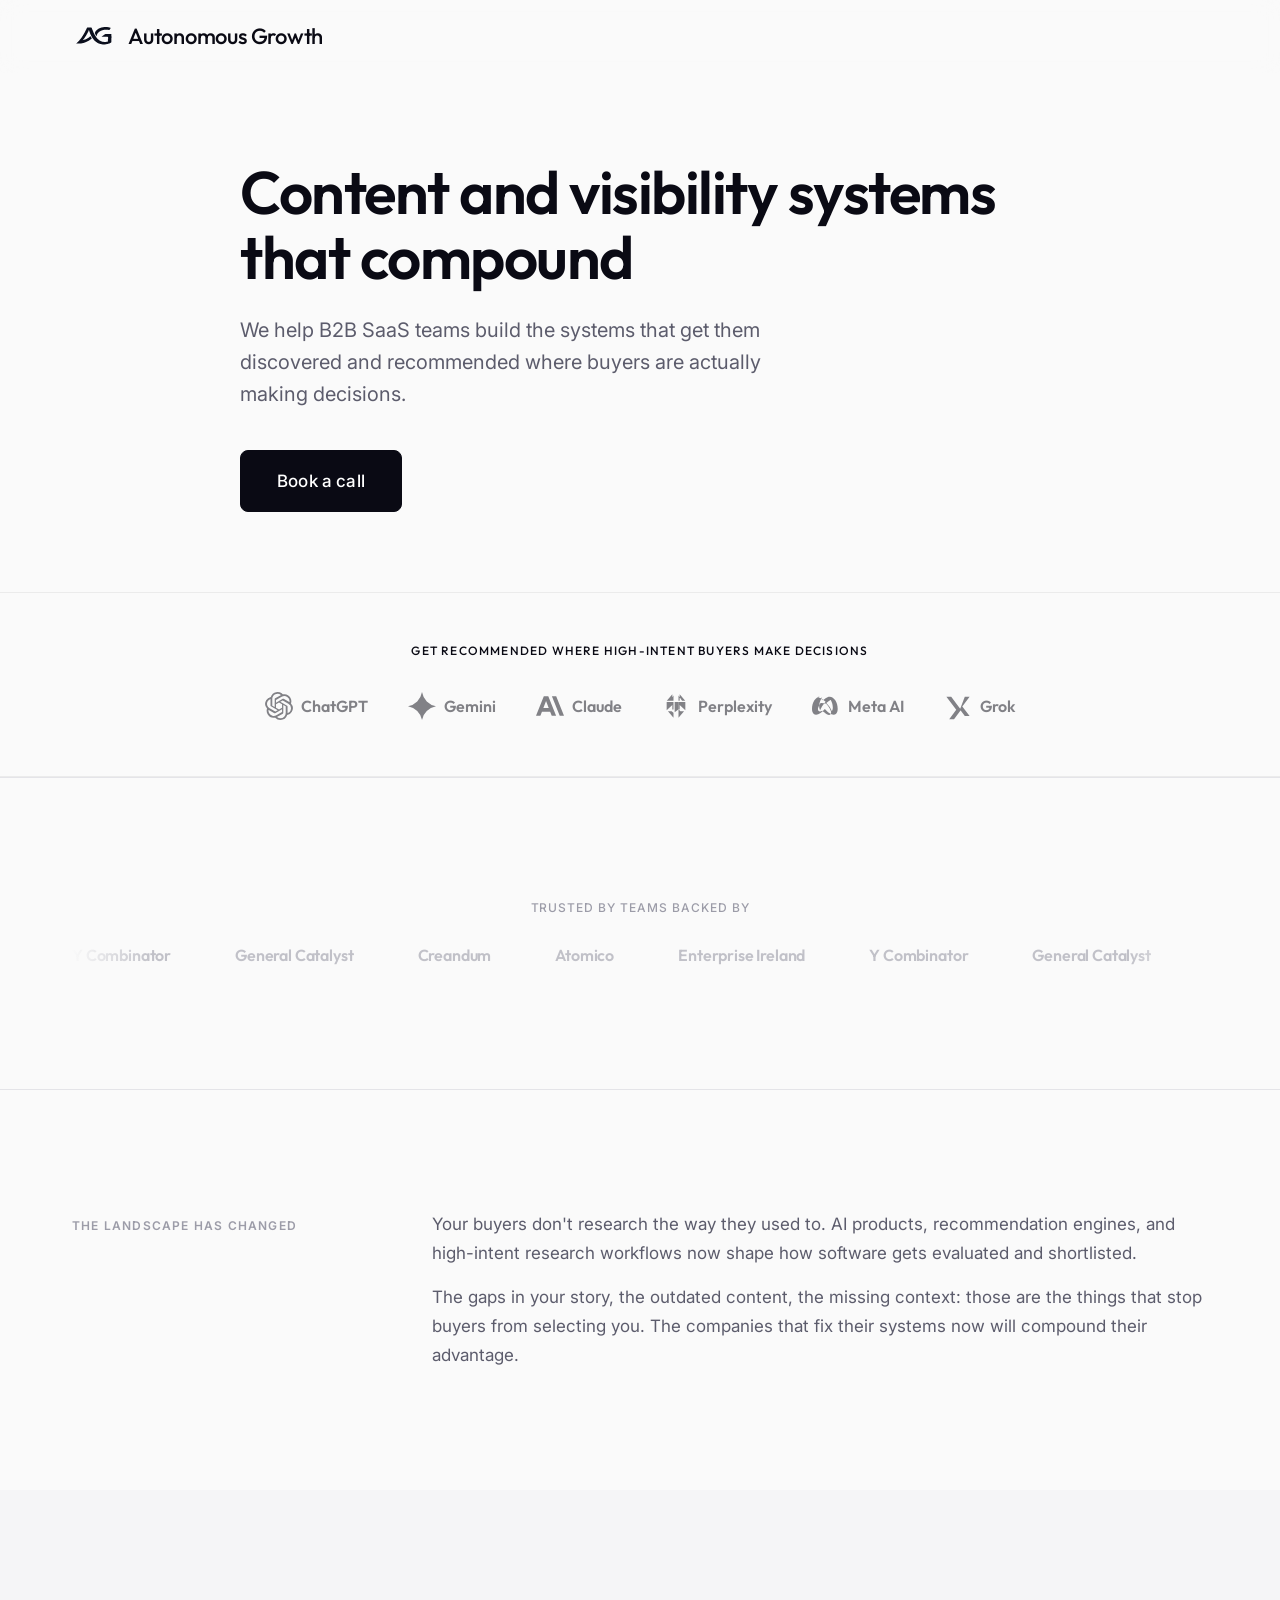
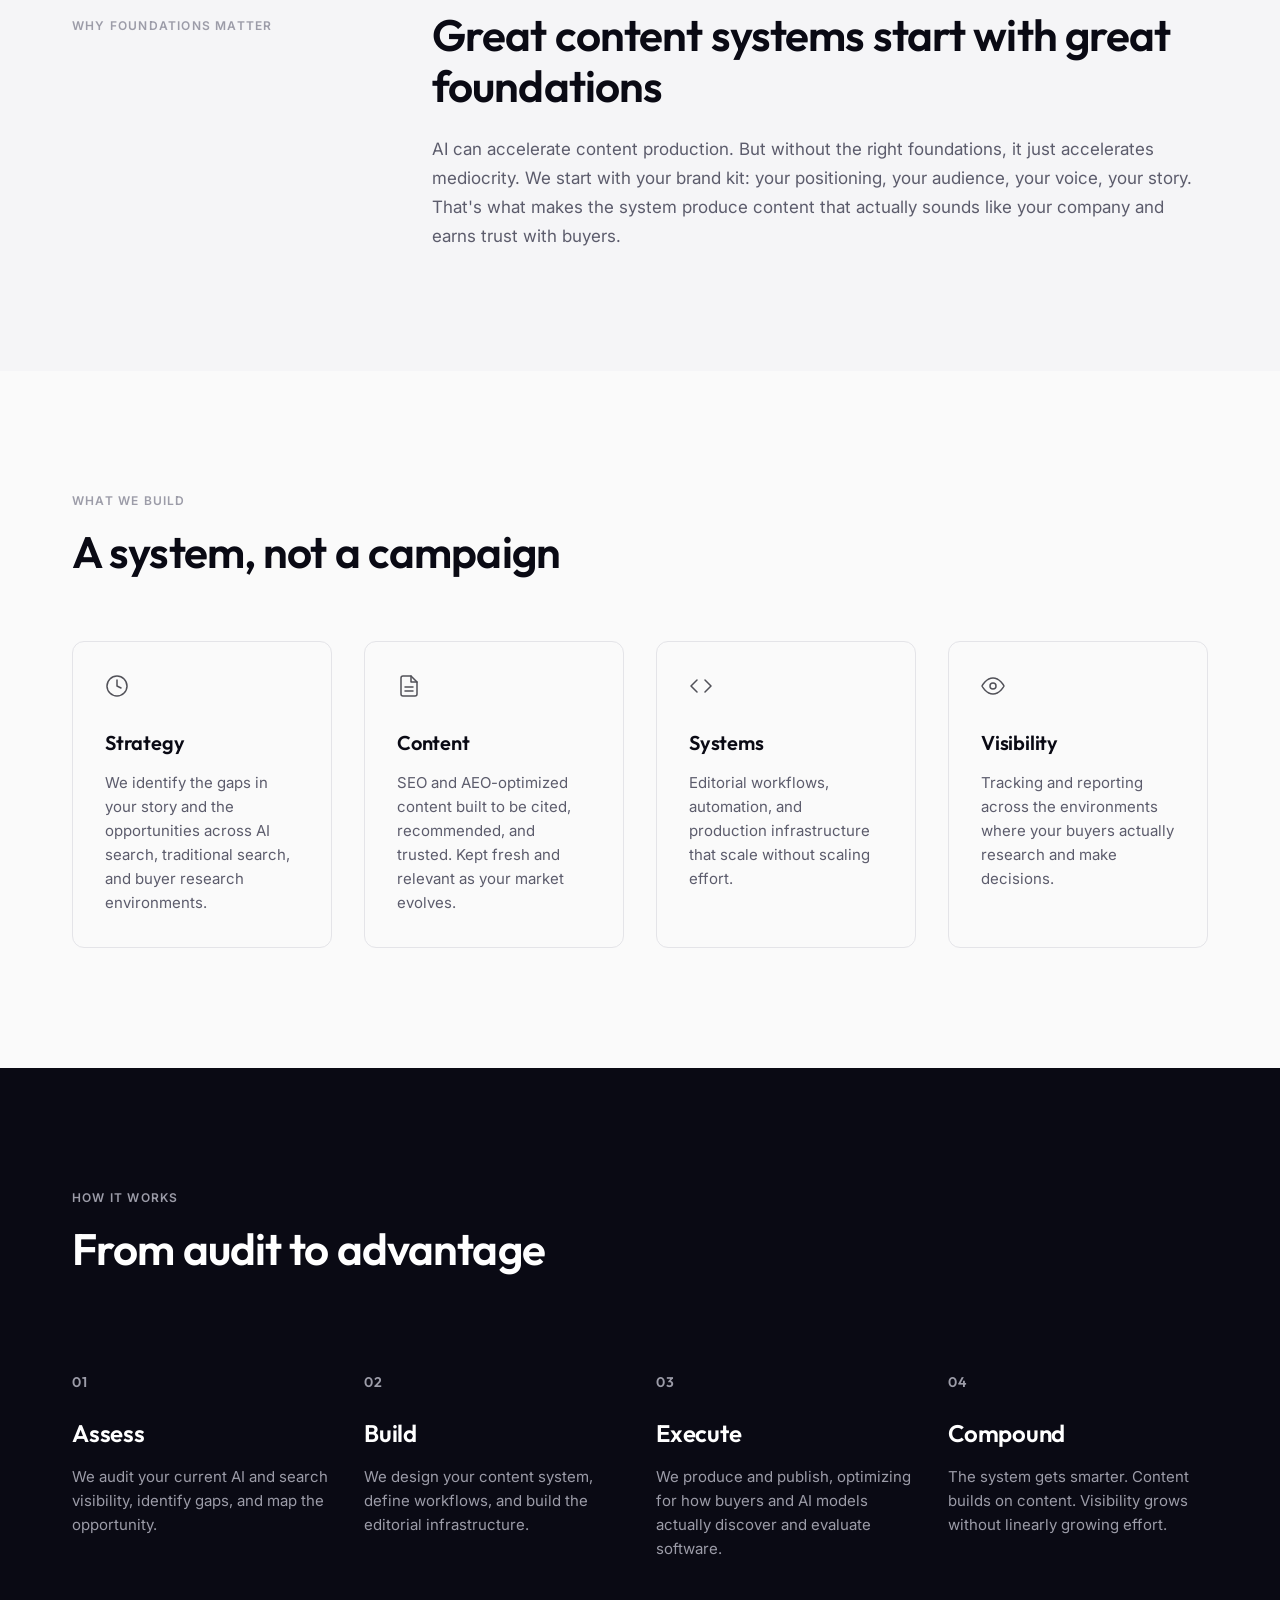
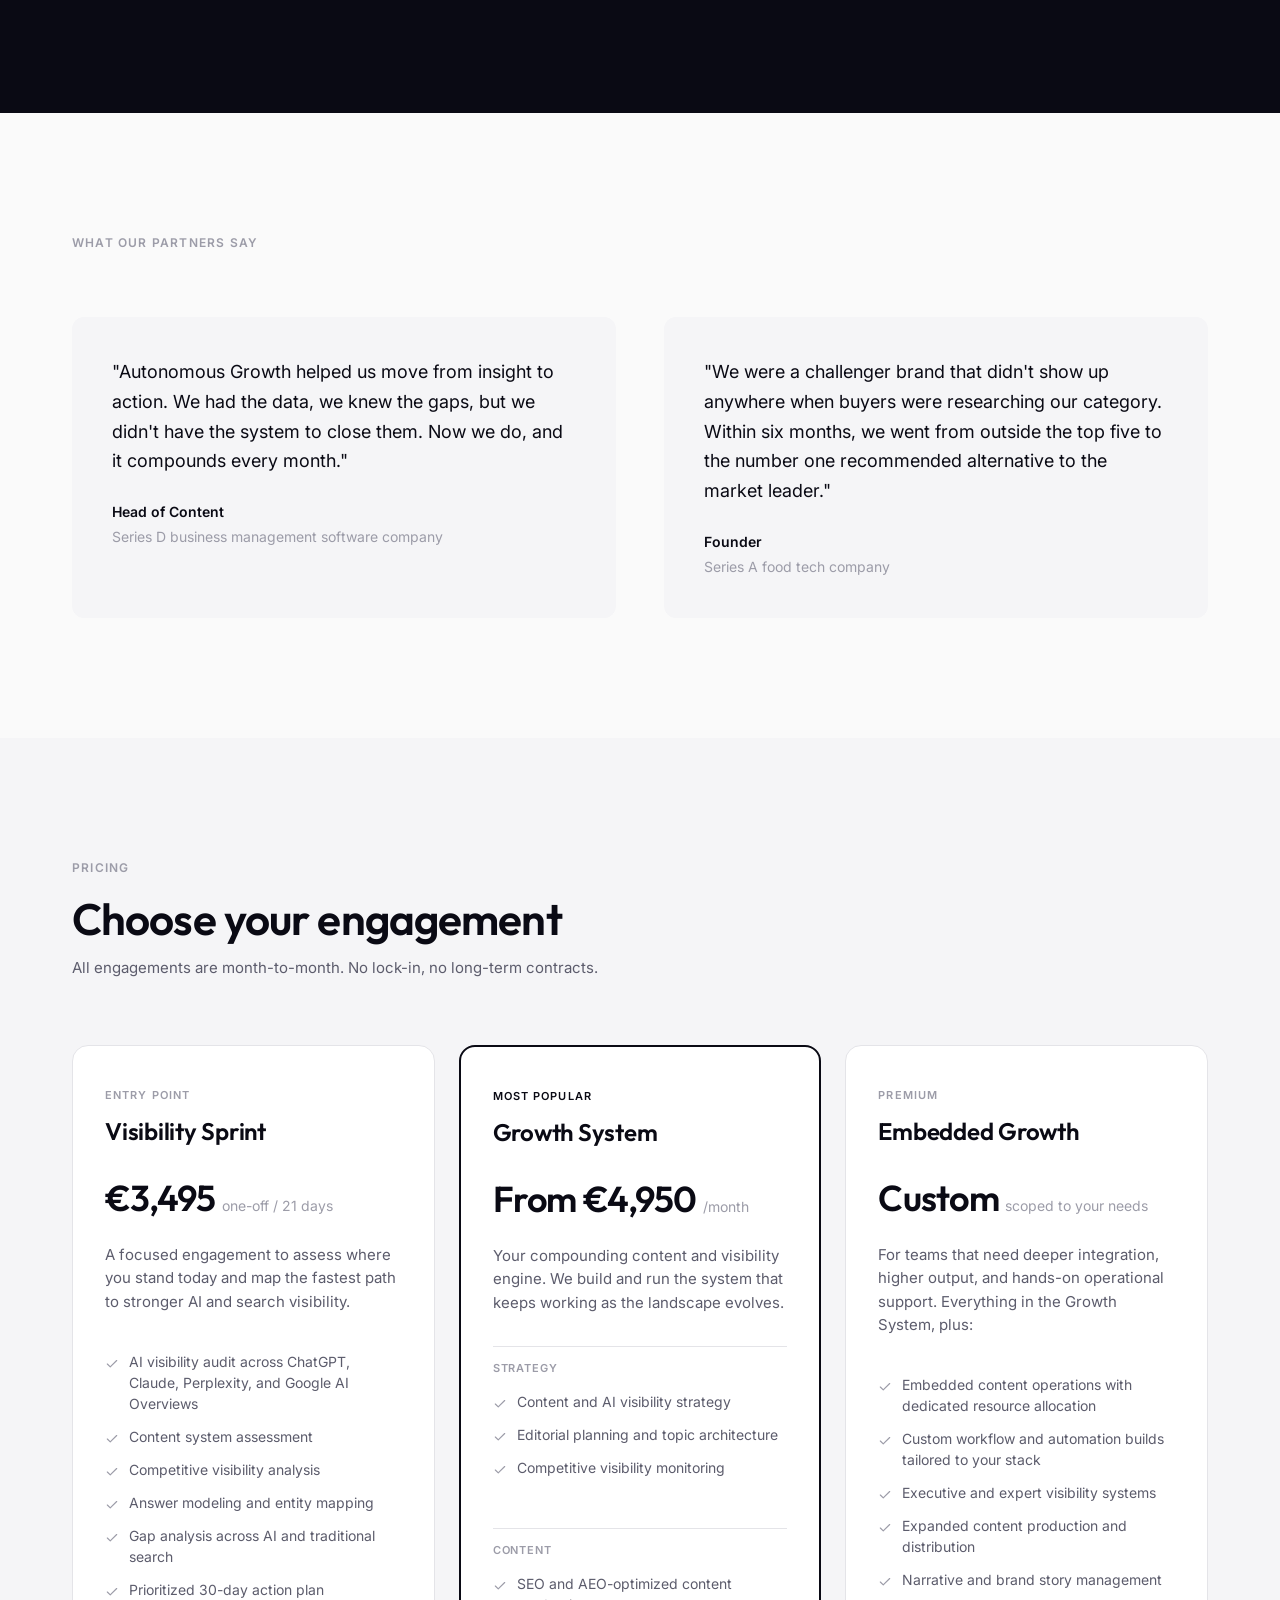
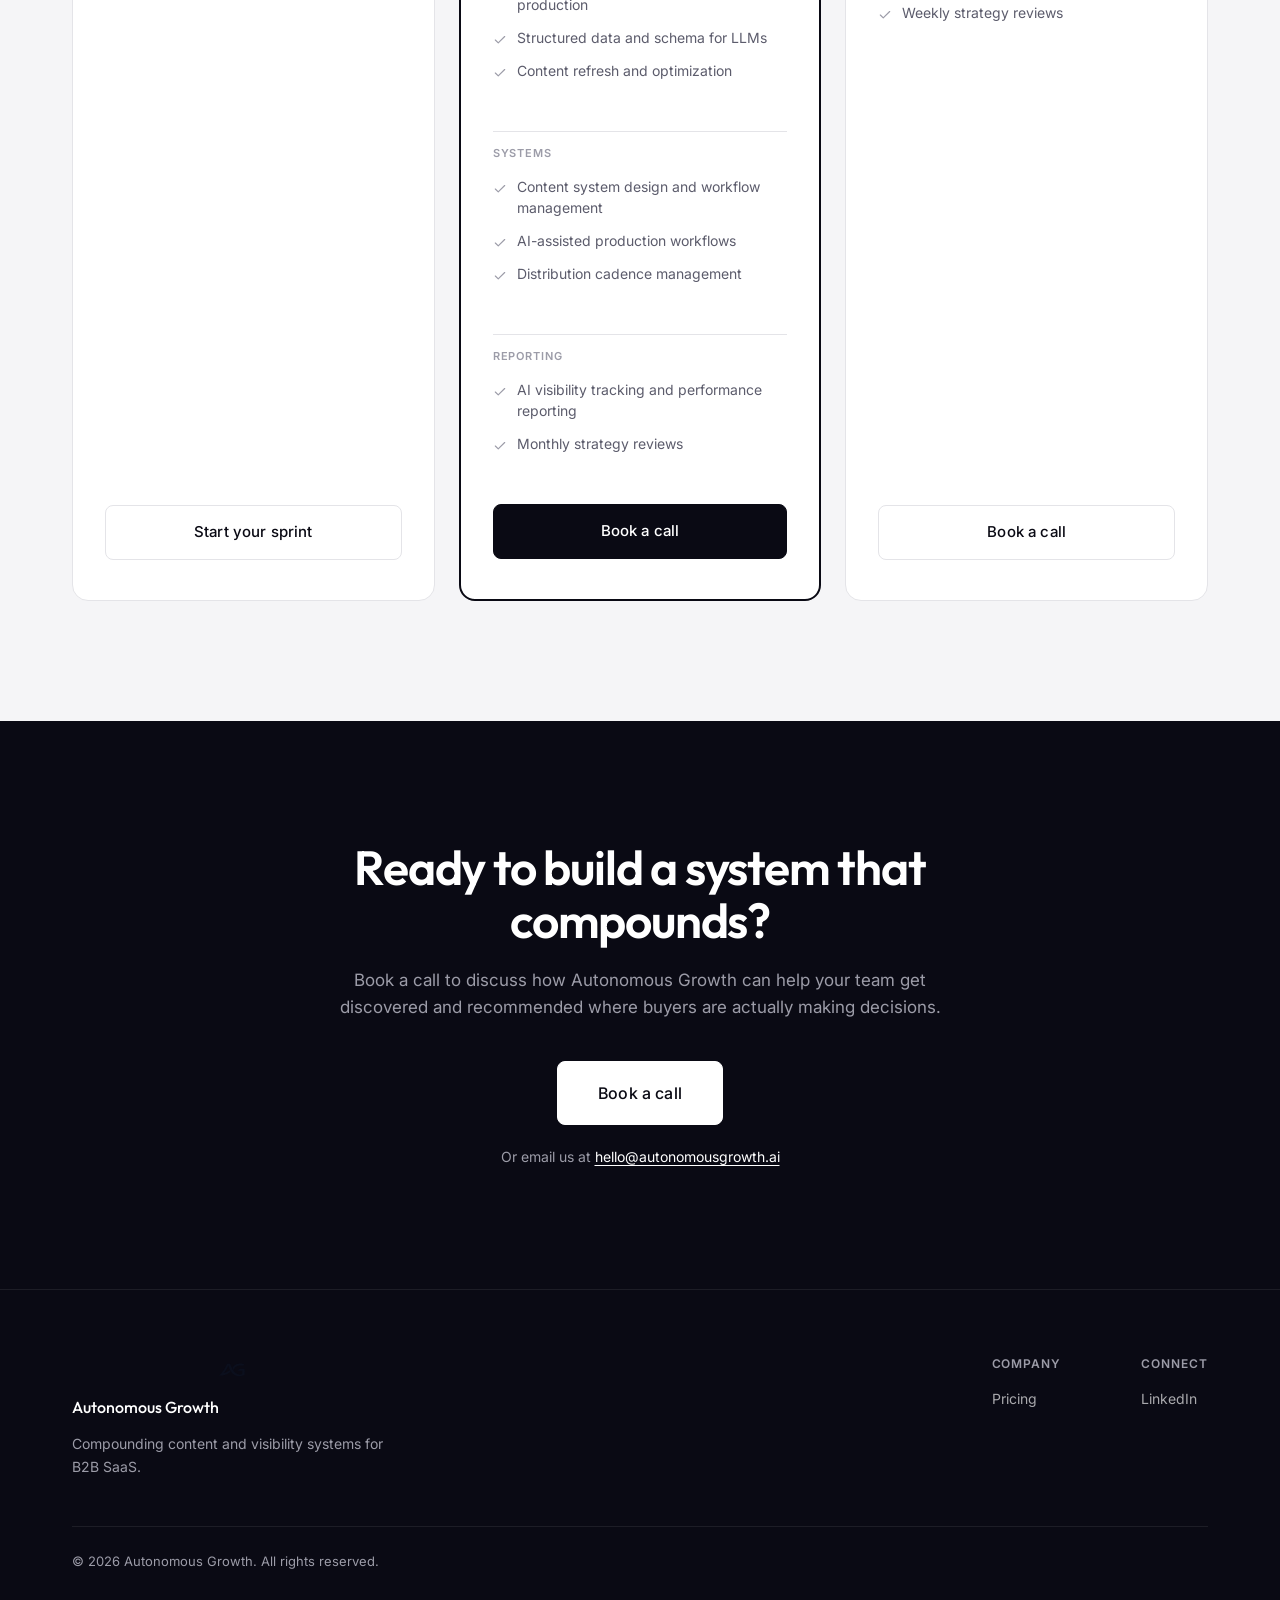
<file: index.html>
<!DOCTYPE html>
<html lang="en">
<head>
  <meta charset="UTF-8">
  <meta name="viewport" content="width=device-width, initial-scale=1.0">
  <title>Autonomous Growth | Content and visibility systems for B2B SaaS</title>
  <meta name="description" content="We build compounding content and visibility systems that help B2B SaaS companies get discovered and recommended where buyers are actually making decisions.">
  <meta property="og:title" content="Autonomous Growth | Content and visibility systems for B2B SaaS">
  <meta property="og:description" content="Compounding content and visibility systems that help B2B SaaS companies get discovered and recommended where buyers are actually making decisions.">
  <meta property="og:type" content="website">
  <meta property="og:url" content="https://autonomousgrowth.ai">
  <meta property="og:image" content="https://autonomousgrowth.ai/og-image.png">
  <meta property="og:image:width" content="1200">
  <meta property="og:image:height" content="630">
  <meta name="twitter:card" content="summary_large_image">
  <meta name="twitter:title" content="Autonomous Growth | Content and visibility systems for B2B SaaS">
  <meta name="twitter:description" content="Compounding content and visibility systems that help B2B SaaS companies get discovered and recommended where buyers are actually making decisions.">
  <meta name="twitter:image" content="https://autonomousgrowth.ai/og-image.png">
  <link rel="icon" href="/favicon.ico" sizes="32x32">
  <link rel="icon" href="/favicon-32.png" type="image/png" sizes="32x32">
  <link rel="icon" href="/favicon.svg" type="image/svg+xml">
  <link rel="apple-touch-icon" href="/apple-touch-icon.png">
  <link rel="manifest" href="/site.webmanifest">
  <meta name="theme-color" content="#0a0a14">
  <link rel="preconnect" href="https://fonts.googleapis.com">
  <link rel="preconnect" href="https://fonts.gstatic.com" crossorigin>
  <link href="https://fonts.googleapis.com/css2?family=Inter:wght@300;400;500;600&family=Outfit:wght@400;500;600;700&display=swap" rel="stylesheet">
  <link rel="stylesheet" href="css/styles.css">

<style>
    /* Size overrides - best practice scaling */
    .nav-logo-text { font-size: 1.375rem !important; }
    .hero { padding-top: 160px !important; padding-bottom: 80px !important; min-height: auto !important; }
    .hero h1, .hero-headline { font-size: 3.75rem !important; line-height: 1.08 !important; letter-spacing: -0.025em !important; }
    .hero p, .hero-subtext { font-size: 1.25rem !important; line-height: 1.6 !important; max-width: 540px !important; }
    .hero .btn, .hero .btn-primary, .hero .cta-button { font-size: 1.0625rem !important; padding: 16px 36px !important; }
    .nav .btn, .nav .btn-primary, .nav .cta-button, nav .btn, nav .btn-primary { font-size: 0.9375rem !important; padding: 12px 28px !important; }
    .ai-platforms { padding: 48px 0 56px !important; }
    @media (max-width: 768px) {
        .hero h1, .hero-headline { font-size: 2.5rem !important; line-height: 1.12 !important; }
        .hero p, .hero-subtext { font-size: 1.375rem !important; }
        .hero { padding-top: 60px !important; padding-bottom: 60px !important; }
    }
</style>
<script type="application/ld+json">
{
  "@context": "https://schema.org",
  "@graph": [
    {
      "@type": "Organization",
      "@id": "https://autonomousgrowth.ai/#organization",
      "name": "Autonomous Growth",
      "url": "https://autonomousgrowth.ai",
      "logo": "https://autonomousgrowth.ai/assets/ag-monogram.svg",
      "description": "AI visibility and content systems partner for B2B SaaS companies. We build content and visibility systems that help B2B SaaS companies get found, recommended, and chosen in the AI era.",
      "sameAs": ["https://www.linkedin.com/company/autonomousgrowth/"],
      "knowsAbout": ["AI visibility","Answer Engine Optimization","AEO","B2B SaaS content strategy","Content systems","AI search optimization","LLM citation optimization","Structured data for AI","B2B SaaS growth","Content operations","Executive visibility"],
      "areaServed": "Worldwide",
      "priceRange": "$$$$"
    },
    {
      "@type": "WebSite",
      "@id": "https://autonomousgrowth.ai/#website",
      "name": "Autonomous Growth",
      "url": "https://autonomousgrowth.ai",
      "publisher": {"@id": "https://autonomousgrowth.ai/#organization"},
      "description": "Content and visibility systems that compound for B2B SaaS"
    },
    {
      "@type": "ProfessionalService",
      "@id": "https://autonomousgrowth.ai/#service",
      "name": "Autonomous Growth",
      "provider": {"@id": "https://autonomousgrowth.ai/#organization"},
      "serviceType": "AI Visibility and Content Systems",
      "description": "We help B2B SaaS teams build the systems that get them discovered and recommended where buyers are actually making decisions.",
      "hasOfferCatalog": {
        "@type": "OfferCatalog",
        "name": "Engagement Options",
        "itemListElement": [
          {"@type":"Offer","name":"Visibility Sprint","description":"A focused 21-day engagement to assess AI and search visibility.","price":"3495","priceCurrency":"EUR"},
          {"@type":"Offer","name":"Growth System","description":"Compounding content and visibility engine.","priceSpecification":{"@type":"UnitPriceSpecification","price":"4950","priceCurrency":"EUR","unitText":"month"}},
          {"@type":"Offer","name":"Embedded Growth","description":"Deeper integration with dedicated resource allocation."}
        ]
      }
    },
    {
      "@type": "FAQPage",
      "@id": "https://autonomousgrowth.ai/#faq",
      "mainEntity": [
        {"@type":"Question","name":"What is AI visibility for B2B SaaS?","acceptedAnswer":{"@type":"Answer","text":"AI visibility is how well your brand, product, and content appear in AI-powered discovery channels like ChatGPT, Gemini, Claude, Perplexity, and other AI search and recommendation systems. As more B2B buyers use AI tools to research and shortlist software, the companies that show up in these AI-generated answers gain a significant competitive advantage."}},
        {"@type":"Question","name":"What is Answer Engine Optimization (AEO)?","acceptedAnswer":{"@type":"Answer","text":"Answer Engine Optimization (AEO) is the practice of optimizing your content and digital presence so that AI systems like ChatGPT, Gemini, Perplexity, and Google AI Overviews can accurately find, understand, and cite your brand when users ask relevant questions. Unlike traditional SEO which focuses on ranking in search results, AEO focuses on being the answer that AI systems recommend."}},
        {"@type":"Question","name":"Who does Autonomous Growth work with?","acceptedAnswer":{"@type":"Answer","text":"Autonomous Growth works with scaling B2B SaaS companies, typically Series B through Series D, who need to build sustainable content and visibility systems. Our primary clients are led by Heads of Content, VPs of Marketing, and marketing leaders at venture-backed technology companies."}},
        {"@type":"Question","name":"How is Autonomous Growth different from an SEO agency?","acceptedAnswer":{"@type":"Answer","text":"Autonomous Growth is not an SEO agency. We are an AI visibility and content systems partner. We build systems that ensure your brand is discovered and recommended across AI search engines, LLM-powered recommendations, traditional search, and high-intent research workflows."}},
        {"@type":"Question","name":"What does the Visibility Sprint include?","acceptedAnswer":{"@type":"Answer","text":"The Visibility Sprint is a focused 21-day engagement including an AI visibility audit across ChatGPT, Claude, Perplexity, and Google AI Overviews, content system assessment, competitive visibility analysis, answer modeling and entity mapping, gap analysis, and a prioritized 30-day action plan. It costs EUR 3,495 as a one-off engagement."}},
        {"@type":"Question","name":"What is a content system?","acceptedAnswer":{"@type":"Answer","text":"A content system is an integrated set of processes, workflows, and infrastructure that allows a B2B SaaS company to consistently produce, optimize, and distribute content that compounds over time. Unlike ad-hoc content production, a content system builds lasting visibility across both traditional search and AI discovery channels."}}
      ]
    }
  ]
}
</script>
</head>
<body>

  <!-- NAV -->
  <nav class="nav" id="nav">
    <div class="nav-inner">
      <a href="https://calendar.google.com/calendar/appointments/schedules/AcZssZ3KRzBx-3jqwqCvSJIZaa9-cYLSKNVIgiRJNJzVREsaXpHnuAzo4vR979NyED0Jrs0bhc2fBepQ" target="_blank" rel="noopener" class="nav-logo">
        <img src="ag-monogram.svg" alt="AG" class="nav-logo-mark">
        <span class="nav-logo-text">Autonomous Growth</span>
      </a>
    </div>
  </nav>

  <!-- HERO -->
  <section class="section hero">
    <div class="container">
      <div class="hero-content">
        <h1 class="hero-headline">Content and visibility systems that compound</h1>
        <p class="hero-sub">We help B2B SaaS teams build the systems that get them discovered and recommended where buyers are actually making decisions.</p>
        <a href="https://calendar.google.com/calendar/appointments/schedules/AcZssZ3KRzBx-3jqwqCvSJIZaa9-cYLSKNVIgiRJNJzVREsaXpHnuAzo4vR979NyED0Jrs0bhc2fBepQ" target="_blank" rel="noopener" class="btn btn-lg">Book a call</a>
      </div>
    </div>
  </section>

  <!-- AI PLATFORMS -->
  <section class="section ai-platforms">
    <div class="container">
      <p class="ai-platforms-label">Get recommended where high-intent buyers make decisions</p>
      <div class="ai-platforms-grid">
        <div class="ai-platform-item">
          <svg class="ai-platform-icon" viewBox="0 0 24 24" fill="currentColor"><path d="M22.282 9.821a5.985 5.985 0 0 0-.516-4.91 6.046 6.046 0 0 0-6.51-2.9A6.065 6.065 0 0 0 4.981 4.18a5.985 5.985 0 0 0-3.998 2.9 6.046 6.046 0 0 0 .743 7.097 5.98 5.98 0 0 0 .51 4.911 6.051 6.051 0 0 0 6.515 2.9A5.985 5.985 0 0 0 13.26 24a6.056 6.056 0 0 0 5.772-4.206 5.99 5.99 0 0 0 3.997-2.9 6.056 6.056 0 0 0-.747-7.073zM13.26 22.43a4.476 4.476 0 0 1-2.876-1.04l.141-.081 4.779-2.758a.795.795 0 0 0 .392-.681v-6.737l2.02 1.168a.071.071 0 0 1 .038.052v5.583a4.504 4.504 0 0 1-4.494 4.494zM3.6 18.304a4.47 4.47 0 0 1-.535-3.014l.142.085 4.783 2.759a.771.771 0 0 0 .78 0l5.843-3.369v2.332a.08.08 0 0 1-.033.062L9.74 19.95a4.5 4.5 0 0 1-6.14-1.646zM2.34 7.896a4.485 4.485 0 0 1 2.366-1.973V11.6a.766.766 0 0 0 .388.676l5.815 3.355-2.02 1.168a.076.076 0 0 1-.071 0l-4.83-2.786A4.504 4.504 0 0 1 2.34 7.872zm16.597 3.855l-5.833-3.387L15.119 7.2a.076.076 0 0 1 .071 0l4.83 2.791a4.494 4.494 0 0 1-.676 8.105v-5.678a.79.79 0 0 0-.407-.667zm2.01-3.023l-.141-.085-4.774-2.782a.776.776 0 0 0-.785 0L9.409 9.23V6.897a.066.066 0 0 1 .028-.061l4.83-2.787a4.5 4.5 0 0 1 6.68 4.66zm-12.64 4.135l-2.02-1.164a.08.08 0 0 1-.038-.057V6.075a4.5 4.5 0 0 1 7.375-3.453l-.142.08L8.704 5.46a.795.795 0 0 0-.393.681zm1.097-2.365l2.602-1.5 2.607 1.5v2.999l-2.597 1.5-2.607-1.5z"/></svg>
          <span class="ai-platform-name">ChatGPT</span>
        </div>
        <div class="ai-platform-item">
          <svg class="ai-platform-icon" viewBox="0 0 24 24" fill="currentColor"><path d="M11.04 19.32Q12 24 12 24q.96-4.68 4.08-7.68 3.12-3.12 7.92-4.08-4.8-.96-7.92-4.08Q12.96 5.04 12 0q-.96 5.04-4.08 8.16-3.12 3.12-7.92 4.08 4.8.96 7.92 4.08 3.12 3 4.08 7.68Z"/></svg>
          <span class="ai-platform-name">Gemini</span>
        </div>
        <div class="ai-platform-item">
          <svg class="ai-platform-icon" viewBox="0 0 24 24" fill="currentColor"><path d="M17.3041 3.541h-3.6718l6.696 16.918H24Zm-10.6082 0L0 20.459h3.7442l1.3693-3.5527h7.0052l1.3693 3.5528h3.7442L10.5363 3.5409Zm-.3712 10.2232 2.2914-5.9456 2.2914 5.9456Z"/></svg>
          <span class="ai-platform-name">Claude</span>
        </div>
        <div class="ai-platform-item">
          <svg class="ai-platform-icon" viewBox="0 0 24 24" fill="currentColor"><path d="M8.854 2v5.5H4.089L8.854 2zm6.292 0v5.5h4.765L15.146 2zM14.146 2.974L17.17 7.5h-3.024V2.974zM9.854 2.974V7.5H6.83l3.024-4.526zM4 8.5h5.854V15h-1v-3.916L4 15.61V8.5zm6.854 0H14v6.49l-3.146 2.42V8.5zm4.146 0H20v7.11l-4.854-4.526V15h-1V8.5h.854zm4.854 1.27v4.84l-3.672-3.424L19.854 9.77zM4.146 9.77l3.672 1.416L4.146 14.61V9.77zm5.708 5.34V22l-4.765-5.5h3.148l1.617 1.242V15.11zm4.292-.242L15.763 16.5h3.148L14.146 22v-6.89l.854-.656L14.146 15V8.5z"/></svg>
          <span class="ai-platform-name">Perplexity</span>
        </div>
        <div class="ai-platform-item">
          <svg class="ai-platform-icon" viewBox="0 0 24 24" fill="currentColor"><path d="M6.915 4.03c-1.968 0-3.683 1.28-4.871 3.113C.704 9.208 0 11.883 0 14.449c0 .706.07 1.369.21 1.973a4.892 4.892 0 0 0 1.12 2.15c.55.586 1.3.928 2.196.928 1.27 0 2.372-.587 3.422-1.272 1.287-.837 2.614-2.055 4.06-3.722 1.446 1.667 2.773 2.885 4.06 3.722 1.05.685 2.152 1.272 3.422 1.272.897 0 1.647-.342 2.197-.929.56-.596.928-1.38 1.12-2.149.14-.604.21-1.267.21-1.973 0-2.566-.703-5.24-2.044-7.303C18.768 5.31 17.053 4.03 15.085 4.03c-1.27 0-2.371.587-3.422 1.272-.734.478-1.478 1.084-2.252 1.838a20.533 20.533 0 0 0-2.252-1.838C6.109 4.617 5.007 4.03 4.915 4.03h2zm0 1.56c.793 0 1.673.45 2.627 1.071.694.452 1.404 1.02 2.138 1.702a24.072 24.072 0 0 0-2.387 2.926c-1.07 1.565-1.86 3.043-2.26 4.278a7.357 7.357 0 0 1-.327-.653c-.35-.82-.552-1.69-.552-2.465 0-2.286.626-4.71 1.655-6.474.516-.885 1.106-1.385 1.106-1.385zm8.17 0s.59.5 1.106 1.385c1.029 1.764 1.655 4.188 1.655 6.474 0 .775-.202 1.645-.552 2.465a7.357 7.357 0 0 1-.327.653c-.4-1.235-1.19-2.713-2.26-4.278a24.072 24.072 0 0 0-2.387-2.926 15.13 15.13 0 0 1 2.138-1.702c.954-.62 1.834-1.071 2.627-1.071zM12 9.87a22.594 22.594 0 0 1 2.093 2.638c.957 1.4 1.657 2.726 2.005 3.772.18.543.273.98.273 1.269 0 1.202-.56 2.09-1.753 2.09-.594 0-1.236-.241-1.929-.657a12.92 12.92 0 0 1-1.953-1.487A12.92 12.92 0 0 1 8.783 16c-.693.416-1.335.657-1.929.657-1.193 0-1.753-.888-1.753-2.09 0-.289.093-.726.272-1.269.349-1.046 1.049-2.372 2.006-3.772A22.596 22.596 0 0 1 12 9.87z"/></svg>
          <span class="ai-platform-name">Meta AI</span>
        </div>
        <div class="ai-platform-item">
          <svg class="ai-platform-icon" viewBox="0 0 24 24" fill="currentColor"><path d="M2.04 4.055h4.147l6.872 9.14 1.575 2.106-6.034 8.1H4.46l6.022-8.081Zm15.78 0h4.14l-6.27 8.412L21.96 20.6h-4.15l-4.15-5.517Z"/></svg>
          <span class="ai-platform-name">Grok</span>
        </div>
      </div>
    </div>
  </section>

  <!-- TRUST STRIP -->
  <section class="section trust-strip">
    <div class="container">
      <p class="trust-label">Trusted by teams backed by</p>
      <div class="logo-scroll-wrapper">
        <div class="logo-scroll">
          <div class="logo-scroll-inner">
            <span class="trust-logo">Y Combinator</span>
            <span class="trust-logo">General Catalyst</span>
            <span class="trust-logo">Creandum</span>
            <span class="trust-logo">Atomico</span>
            <span class="trust-logo">Enterprise Ireland</span>
            <span class="trust-logo">Y Combinator</span>
            <span class="trust-logo">General Catalyst</span>
            <span class="trust-logo">Creandum</span>
            <span class="trust-logo">Atomico</span>
            <span class="trust-logo">Enterprise Ireland</span>
          </div>
        </div>
      </div>
    </div>
  </section>

  <!-- THE SHIFT -->
  <section class="section shift">
    <div class="container">
      <div class="section-grid">
        <div class="section-label-col">
          <span class="section-label">The landscape has changed</span>
        </div>
        <div class="section-content-col">
          <p class="body-text">Your buyers don't research the way they used to. AI products, recommendation engines, and high-intent research workflows now shape how software gets evaluated and shortlisted.</p>
          <p class="body-text">The gaps in your story, the outdated content, the missing context: those are the things that stop buyers from selecting you. The companies that fix their systems now will compound their advantage.</p>
        </div>
      </div>
    </div>
  </section>

  <!-- BRAND FOUNDATIONS -->
  <section class="section foundations">
    <div class="container">
      <div class="section-grid">
        <div class="section-label-col">
          <span class="section-label">Why foundations matter</span>
        </div>
        <div class="section-content-col">
          <h2 class="section-headline">Great content systems start with great foundations</h2>
          <p class="body-text">AI can accelerate content production. But without the right foundations, it just accelerates mediocrity. We start with your brand kit: your positioning, your audience, your voice, your story. That's what makes the system produce content that actually sounds like your company and earns trust with buyers.</p>
        </div>
      </div>
    </div>
  </section>

  <!-- WHAT WE BUILD -->
  <section class="section what-we-build">
    <div class="container">
      <div class="section-intro">
        <span class="section-label">What we build</span>
        <h2 class="section-headline">A system, not a campaign</h2>
      </div>
      <div class="cards-grid">
        <div class="card">
          <div class="card-icon">
            <svg width="24" height="24" viewBox="0 0 24 24" fill="none" stroke="currentColor" stroke-width="1.5" stroke-linecap="round" stroke-linejoin="round">
              <circle cx="12" cy="12" r="10"/><path d="M12 6v6l4 2"/>
            </svg>
          </div>
          <h3 class="card-title">Strategy</h3>
          <p class="card-text">We identify the gaps in your story and the opportunities across AI search, traditional search, and buyer research environments.</p>
        </div>
        <div class="card">
          <div class="card-icon">
            <svg width="24" height="24" viewBox="0 0 24 24" fill="none" stroke="currentColor" stroke-width="1.5" stroke-linecap="round" stroke-linejoin="round">
              <path d="M14 2H6a2 2 0 0 0-2 2v16a2 2 0 0 0 2 2h12a2 2 0 0 0 2-2V8z"/><polyline points="14 2 14 8 20 8"/><line x1="16" y1="13" x2="8" y2="13"/><line x1="16" y1="17" x2="8" y2="17"/>
            </svg>
          </div>
          <h3 class="card-title">Content</h3>
          <p class="card-text">SEO and AEO-optimized content built to be cited, recommended, and trusted. Kept fresh and relevant as your market evolves.</p>
        </div>
        <div class="card">
          <div class="card-icon">
            <svg width="24" height="24" viewBox="0 0 24 24" fill="none" stroke="currentColor" stroke-width="1.5" stroke-linecap="round" stroke-linejoin="round">
              <polyline points="16 18 22 12 16 6"/><polyline points="8 6 2 12 8 18"/>
            </svg>
          </div>
          <h3 class="card-title">Systems</h3>
          <p class="card-text">Editorial workflows, automation, and production infrastructure that scale without scaling effort.</p>
        </div>
        <div class="card">
          <div class="card-icon">
            <svg width="24" height="24" viewBox="0 0 24 24" fill="none" stroke="currentColor" stroke-width="1.5" stroke-linecap="round" stroke-linejoin="round">
              <path d="M1 12s4-8 11-8 11 8 11 8-4 8-11 8-11-8-11-8z"/><circle cx="12" cy="12" r="3"/>
            </svg>
          </div>
          <h3 class="card-title">Visibility</h3>
          <p class="card-text">Tracking and reporting across the environments where your buyers actually research and make decisions.</p>
        </div>
      </div>
    </div>
  </section>

  <!-- HOW IT WORKS -->
  <section class="section how-it-works">
    <div class="container">
      <div class="section-intro">
        <span class="section-label">How it works</span>
        <h2 class="section-headline">From audit to advantage</h2>
      </div>
      <div class="steps-grid">
        <div class="step">
          <div class="step-number">01</div>
          <h3 class="step-title">Assess</h3>
          <p class="step-text">We audit your current AI and search visibility, identify gaps, and map the opportunity.</p>
        </div>
        <div class="step">
          <div class="step-number">02</div>
          <h3 class="step-title">Build</h3>
          <p class="step-text">We design your content system, define workflows, and build the editorial infrastructure.</p>
        </div>
        <div class="step">
          <div class="step-number">03</div>
          <h3 class="step-title">Execute</h3>
          <p class="step-text">We produce and publish, optimizing for how buyers and AI models actually discover and evaluate software.</p>
        </div>
        <div class="step">
          <div class="step-number">04</div>
          <h3 class="step-title">Compound</h3>
          <p class="step-text">The system gets smarter. Content builds on content. Visibility grows without linearly growing effort.</p>
        </div>
      </div>
    </div>
  </section>

  <!-- TESTIMONIALS -->
  <section class="section testimonials">
    <div class="container">
      <div class="section-intro">
        <span class="section-label">What our partners say</span>
      </div>
      <div class="testimonials-grid">
        <blockquote class="testimonial">
          <p class="testimonial-text">"Autonomous Growth helped us move from insight to action. We had the data, we knew the gaps, but we didn't have the system to close them. Now we do, and it compounds every month."</p>
          <footer class="testimonial-attr">
            <span class="testimonial-role">Head of Content</span>
            <span class="testimonial-co">Series D business management software company</span>
          </footer>
        </blockquote>
        <blockquote class="testimonial">
          <p class="testimonial-text">"We were a challenger brand that didn't show up anywhere when buyers were researching our category. Within six months, we went from outside the top five to the number one recommended alternative to the market leader."</p>
          <footer class="testimonial-attr">
            <span class="testimonial-role">Founder</span>
            <span class="testimonial-co">Series A food tech company</span>
          </footer>
        </blockquote>
      </div>
    </div>
  </section>

  <!-- PRICING -->
  <section class="section pricing" id="pricing">
    <div class="container">
      <div class="section-intro">
        <span class="section-label">Pricing</span>
        <h2 class="section-headline">Choose your engagement</h2>
        <p class="pricing-terms">All engagements are month-to-month. No lock-in, no long-term contracts.</p>
      </div>
      <div class="pricing-grid">

        <!-- Visibility Sprint -->
        <div class="pricing-card">
          <div class="pricing-card-header">
            <span class="pricing-tier-label">Entry point</span>
            <h3 class="pricing-tier-name">Visibility Sprint</h3>
            <div class="pricing-price">
              <span class="pricing-amount">&euro;3,495</span>
              <span class="pricing-term">one-off / 21 days</span>
            </div>
            <p class="pricing-desc">A focused engagement to assess where you stand today and map the fastest path to stronger AI and search visibility.</p>
          </div>
          <ul class="pricing-features">
            <li>AI visibility audit across ChatGPT, Claude, Perplexity, and Google AI Overviews</li>
            <li>Content system assessment</li>
            <li>Competitive visibility analysis</li>
            <li>Answer modeling and entity mapping</li>
            <li>Gap analysis across AI and traditional search</li>
            <li>Prioritized 30-day action plan</li>
          </ul>
          <a href="https://calendar.google.com/calendar/appointments/schedules/AcZssZ3KRzBx-3jqwqCvSJIZaa9-cYLSKNVIgiRJNJzVREsaXpHnuAzo4vR979NyED0Jrs0bhc2fBepQ" target="_blank" rel="noopener" class="btn btn-outline">Start your sprint</a>
        </div>

        <!-- Growth System -->
        <div class="pricing-card pricing-card-featured">
          <div class="pricing-card-header">
            <span class="pricing-tier-label">Most popular</span>
            <h3 class="pricing-tier-name">Growth System</h3>
            <div class="pricing-price">
              <span class="pricing-amount">From &euro;4,950</span>
              <span class="pricing-term">/month</span>
            </div>
            <p class="pricing-desc">Your compounding content and visibility engine. We build and run the system that keeps working as the landscape evolves.</p>
          </div>
          <div class="pricing-feature-group">
            <span class="pricing-feature-group-label">Strategy</span>
            <ul class="pricing-features">
              <li>Content and AI visibility strategy</li>
              <li>Editorial planning and topic architecture</li>
              <li>Competitive visibility monitoring</li>
            </ul>
          </div>
          <div class="pricing-feature-group">
            <span class="pricing-feature-group-label">Content</span>
            <ul class="pricing-features">
              <li>SEO and AEO-optimized content production</li>
              <li>Structured data and schema for LLMs</li>
              <li>Content refresh and optimization</li>
            </ul>
          </div>
          <div class="pricing-feature-group">
            <span class="pricing-feature-group-label">Systems</span>
            <ul class="pricing-features">
              <li>Content system design and workflow management</li>
              <li>AI-assisted production workflows</li>
              <li>Distribution cadence management</li>
            </ul>
          </div>
          <div class="pricing-feature-group">
            <span class="pricing-feature-group-label">Reporting</span>
            <ul class="pricing-features">
              <li>AI visibility tracking and performance reporting</li>
              <li>Monthly strategy reviews</li>
            </ul>
          </div>
          <a href="https://calendar.google.com/calendar/appointments/schedules/AcZssZ3KRzBx-3jqwqCvSJIZaa9-cYLSKNVIgiRJNJzVREsaXpHnuAzo4vR979NyED0Jrs0bhc2fBepQ" target="_blank" rel="noopener" class="btn">Book a call</a>
        </div>

        <!-- Embedded Growth -->
        <div class="pricing-card">
          <div class="pricing-card-header">
            <span class="pricing-tier-label">Premium</span>
            <h3 class="pricing-tier-name">Embedded Growth</h3>
            <div class="pricing-price">
              <span class="pricing-amount">Custom</span>
              <span class="pricing-term">scoped to your needs</span>
            </div>
            <p class="pricing-desc">For teams that need deeper integration, higher output, and hands-on operational support. Everything in the Growth System, plus:</p>
          </div>
          <ul class="pricing-features">
            <li>Embedded content operations with dedicated resource allocation</li>
            <li>Custom workflow and automation builds tailored to your stack</li>
            <li>Executive and expert visibility systems</li>
            <li>Expanded content production and distribution</li>
            <li>Narrative and brand story management</li>
            <li>Weekly strategy reviews</li>
          </ul>
          <a href="https://calendar.google.com/calendar/appointments/schedules/AcZssZ3KRzBx-3jqwqCvSJIZaa9-cYLSKNVIgiRJNJzVREsaXpHnuAzo4vR979NyED0Jrs0bhc2fBepQ" target="_blank" rel="noopener" class="btn btn-outline">Book a call</a>
        </div>

      </div>
    </div>
  </section>

  <!-- FINAL CTA -->
  <section class="section final-cta" id="book-a-call">
    <div class="container">
      <div class="cta-content">
        <h2 class="cta-headline">Ready to build a system that compounds?</h2>
        <p class="cta-sub">Book a call to discuss how Autonomous Growth can help your team get discovered and recommended where buyers are actually making decisions.</p>
        <a href="https://calendar.google.com/calendar/appointments/schedules/AcZssZ3KRzBx-3jqwqCvSJIZaa9-cYLSKNVIgiRJNJzVREsaXpHnuAzo4vR979NyED0Jrs0bhc2fBepQ" target="_blank" rel="noopener" class="btn btn-lg btn-light" id="cta-book-btn">Book a call</a>
        <p class="cta-note">Or email us at <a href="mailto:hello@autonomousgrowth.ai">hello@autonomousgrowth.ai</a></p>
      </div>
    </div>
  </section>

  <!-- FOOTER -->
  <footer class="footer">
    <div class="container">
      <div class="footer-grid">
        <div class="footer-brand">
          <img src="ag-monogram.svg" alt="AG" class="footer-logo-mark">
          <span class="footer-logo-text">Autonomous Growth</span>
          <p class="footer-tagline">Compounding content and visibility systems for B2B SaaS.</p>
        </div>
        <div class="footer-links">
          <div class="footer-col">
            <span class="footer-col-label">Company</span>
            <a href="#pricing">Pricing</a>
          </div>
          <div class="footer-col">
            <span class="footer-col-label">Connect</span>
            <a href="https://www.linkedin.com/company/autonomousgrowth/" target="_blank" rel="noopener" target="_blank" rel="noopener">LinkedIn</a>
          </div>
        </div>
      </div>
      <div class="footer-bottom">
        <p>&copy; 2026 Autonomous Growth. All rights reserved.</p>
      </div>
    </div>
  </footer>

  <script src="js/main.js"></script>
</body>
</html>
</file>
<file: css/styles.css>
/* ===================================================
   AUTONOMOUS GROWTH — v0 Site Styles
   Premium, restrained, software-adjacent, near-monochrome
   =================================================== */

/* --- RESET & BASE --- */
*, *::before, *::after {
  margin: 0;
  padding: 0;
  box-sizing: border-box;
}

:root {
  --ink: #0a0a14;
  --ink-soft: #1a1a2e;
  --mid: #5c5c6c;
  --muted: #9c9ca8;
  --border: #e4e4e8;
  --surface: #f5f5f7;
  --white: #fafafa;
  --pure-white: #ffffff;

  --font-display: 'Outfit', -apple-system, sans-serif;
  --font-body: 'Inter', -apple-system, sans-serif;

  --container: 1200px;
  --section-pad: 120px;
  --section-pad-mobile: 64px;
}

html {
  scroll-behavior: smooth;
  -webkit-font-smoothing: antialiased;
  -moz-osx-font-smoothing: grayscale;
}

body {
  font-family: var(--font-body);
  font-size: 17px;
  line-height: 1.65;
  color: var(--ink);
  background: var(--white);
}

a {
  color: inherit;
  text-decoration: none;
}

ul {
  list-style: none;
}

img {
  max-width: 100%;
  display: block;
}


/* --- CONTAINER --- */
.container {
  max-width: var(--container);
  margin: 0 auto;
  padding: 0 32px;
}


/* --- TYPOGRAPHY --- */
.hero-headline {
  font-family: var(--font-display);
  font-weight: 600;
  font-size: clamp(40px, 5.5vw, 72px);
  line-height: 1.08;
  letter-spacing: -0.025em;
  color: var(--ink);
  max-width: 800px;
}

.hero-sub {
  font-family: var(--font-body);
  font-weight: 400;
  font-size: clamp(17px, 1.4vw, 20px);
  line-height: 1.6;
  color: var(--mid);
  max-width: 580px;
  margin-top: 24px;
}

.section-label {
  font-family: var(--font-body);
  font-size: 12px;
  font-weight: 600;
  letter-spacing: 0.1em;
  text-transform: uppercase;
  color: var(--muted);
}

.section-headline {
  font-family: var(--font-display);
  font-weight: 600;
  font-size: clamp(28px, 3.5vw, 44px);
  line-height: 1.15;
  letter-spacing: -0.02em;
  color: var(--ink);
}

.body-text {
  font-size: 17px;
  line-height: 1.7;
  color: var(--mid);
}

.body-text + .body-text {
  margin-top: 16px;
}


/* --- BUTTONS --- */
.btn {
  display: inline-flex;
  align-items: center;
  justify-content: center;
  font-family: var(--font-body);
  font-size: 15px;
  font-weight: 500;
  padding: 14px 32px;
  border-radius: 8px;
  background: var(--ink);
  color: var(--pure-white);
  border: 1px solid var(--ink);
  cursor: pointer;
  transition: all 0.2s ease;
  letter-spacing: 0.01em;
}

.btn:hover {
  background: var(--ink-soft);
  border-color: var(--ink-soft);
}

.btn-lg {
  padding: 18px 40px;
  font-size: 16px;
}

.btn-sm {
  padding: 10px 24px;
  font-size: 14px;
}

.btn-outline {
  background: transparent;
  color: var(--ink);
  border: 1px solid var(--border);
}

.btn-outline:hover {
  background: var(--surface);
  border-color: var(--muted);
}

.btn-light {
  background: var(--pure-white);
  color: var(--ink);
  border-color: var(--pure-white);
}

.btn-light:hover {
  background: var(--surface);
  border-color: var(--surface);
}


/* --- NAV --- */
.nav {
  position: fixed;
  top: 0;
  left: 0;
  right: 0;
  z-index: 100;
  background: rgba(250, 250, 250, 0.85);
  backdrop-filter: blur(12px);
  -webkit-backdrop-filter: blur(12px);
  border-bottom: 1px solid transparent;
  transition: border-color 0.3s ease;
}

.nav.scrolled {
  border-bottom-color: var(--border);
}

.nav-inner {
  max-width: var(--container);
  margin: 0 auto;
  padding: 0 32px;
  height: 72px;
  display: flex;
  align-items: center;
  justify-content: space-between;
}

.nav-logo {
  display: flex;
  align-items: center;
  gap: 12px;
}

.nav-logo-mark {
  height: 44px;
  width: auto;
}

.nav-logo-text {
  font-family: var(--font-display);
  font-weight: 500;
  font-size: 18px;
  letter-spacing: -0.01em;
  color: var(--ink);
}


/* --- HERO --- */
.hero {
  padding-top: calc(72px + var(--section-pad));
  padding-bottom: var(--section-pad);
  min-height: 80vh;
  display: flex;
  align-items: center;
}

.hero-content {
  display: flex;
  flex-direction: column;
  gap: 0;
}

.hero .btn {
  margin-top: 40px;
  align-self: flex-start;
}


/* --- TRUST STRIP --- */
.trust-strip {
  padding: 48px 0;
  border-top: 1px solid var(--border);
  border-bottom: 1px solid var(--border);
  background: var(--white);
}

.trust-label {
  font-size: 12px;
  font-weight: 500;
  letter-spacing: 0.08em;
  text-transform: uppercase;
  color: var(--muted);
  text-align: center;
  margin-bottom: 24px;
}

.logo-scroll-wrapper {
  overflow: hidden;
  position: relative;
}

.logo-scroll-wrapper::before,
.logo-scroll-wrapper::after {
  content: '';
  position: absolute;
  top: 0;
  bottom: 0;
  width: 80px;
  z-index: 2;
  pointer-events: none;
}

.logo-scroll-wrapper::before {
  left: 0;
  background: linear-gradient(to right, var(--white), transparent);
}

.logo-scroll-wrapper::after {
  right: 0;
  background: linear-gradient(to left, var(--white), transparent);
}

.logo-scroll {
  overflow: hidden;
}

.logo-scroll-inner {
  display: flex;
  gap: 64px;
  animation: scroll-logos 20s linear infinite;
  width: max-content;
}

.trust-logo {
  font-family: var(--font-display);
  font-weight: 600;
  font-size: 16px;
  color: var(--muted);
  white-space: nowrap;
  opacity: 0.6;
  letter-spacing: -0.01em;
}

@keyframes scroll-logos {
  0% { transform: translateX(0); }
  100% { transform: translateX(-50%); }
}


/* --- SECTION LAYOUT --- */
.section {
  padding: var(--section-pad) 0;
}

.section-grid {
  display: grid;
  grid-template-columns: 280px 1fr;
  gap: 80px;
  align-items: start;
}

.section-intro {
  margin-bottom: 64px;
}

.section-intro .section-label {
  display: block;
  margin-bottom: 16px;
}

.section-content-col .section-headline {
  margin-bottom: 24px;
}


/* --- SHIFT SECTION --- */
.shift {
  background: var(--white);
}


/* --- FOUNDATIONS SECTION --- */
.foundations {
  background: var(--surface);
}


/* --- WHAT WE BUILD --- */
.what-we-build {
  background: var(--white);
}

.cards-grid {
  display: grid;
  grid-template-columns: repeat(4, 1fr);
  gap: 32px;
}

.card {
  padding: 32px;
  border: 1px solid var(--border);
  border-radius: 12px;
  transition: border-color 0.2s ease;
}

.card:hover {
  border-color: var(--muted);
}

.card-icon {
  color: var(--ink);
  margin-bottom: 20px;
  opacity: 0.7;
}

.card-title {
  font-family: var(--font-display);
  font-weight: 600;
  font-size: 20px;
  letter-spacing: -0.01em;
  margin-bottom: 12px;
}

.card-text {
  font-size: 15px;
  line-height: 1.6;
  color: var(--mid);
}


/* --- HOW IT WORKS --- */
.how-it-works {
  background: var(--ink);
  color: var(--pure-white);
}

.how-it-works .section-label {
  color: var(--muted);
}

.how-it-works .section-headline {
  color: var(--pure-white);
}

.steps-grid {
  display: grid;
  grid-template-columns: repeat(4, 1fr);
  gap: 32px;
}

.step {
  padding: 32px 0;
}

.step-number {
  font-family: var(--font-display);
  font-weight: 600;
  font-size: 14px;
  color: var(--muted);
  margin-bottom: 20px;
  letter-spacing: 0.05em;
}

.step-title {
  font-family: var(--font-display);
  font-weight: 600;
  font-size: 24px;
  letter-spacing: -0.01em;
  margin-bottom: 12px;
}

.step-text {
  font-size: 15px;
  line-height: 1.6;
  color: var(--muted);
}


/* --- TESTIMONIALS --- */
.testimonials {
  background: var(--white);
}

.testimonials-grid {
  display: grid;
  grid-template-columns: repeat(2, 1fr);
  gap: 48px;
}

.testimonial {
  padding: 40px;
  background: var(--surface);
  border-radius: 12px;
}

.testimonial-text {
  font-family: var(--font-body);
  font-size: 18px;
  line-height: 1.65;
  color: var(--ink);
  font-weight: 400;
  margin-bottom: 24px;
}

.testimonial-attr {
  display: flex;
  flex-direction: column;
  gap: 2px;
}

.testimonial-role {
  font-weight: 600;
  font-size: 14px;
  color: var(--ink);
}

.testimonial-co {
  font-size: 14px;
  color: var(--muted);
}


/* --- PRICING --- */
.pricing {
  background: var(--surface);
}

.pricing-terms {
  font-size: 15px;
  color: var(--mid);
  margin-top: 12px;
}

.pricing-grid {
  display: grid;
  grid-template-columns: repeat(3, 1fr);
  gap: 24px;
  align-items: stretch;
}

.pricing-card {
  background: var(--pure-white);
  border: 1px solid var(--border);
  border-radius: 16px;
  padding: 40px 32px;
  display: flex;
  flex-direction: column;
}

.pricing-card-featured {
  border-color: var(--ink);
  border-width: 2px;
  position: relative;
}

.pricing-card-header {
  margin-bottom: 32px;
}

.pricing-tier-label {
  font-size: 11px;
  font-weight: 600;
  letter-spacing: 0.1em;
  text-transform: uppercase;
  color: var(--muted);
  display: block;
  margin-bottom: 8px;
}

.pricing-card-featured .pricing-tier-label {
  color: var(--ink);
}

.pricing-tier-name {
  font-family: var(--font-display);
  font-weight: 600;
  font-size: 24px;
  letter-spacing: -0.01em;
  margin-bottom: 16px;
}

.pricing-price {
  display: flex;
  align-items: baseline;
  gap: 6px;
  margin-bottom: 16px;
}

.pricing-amount {
  font-family: var(--font-display);
  font-weight: 600;
  font-size: 36px;
  letter-spacing: -0.02em;
}

.pricing-term {
  font-size: 14px;
  color: var(--muted);
}

.pricing-desc {
  font-size: 15px;
  line-height: 1.55;
  color: var(--mid);
}

.pricing-feature-group {
  margin-bottom: 20px;
}

.pricing-feature-group-label {
  font-size: 11px;
  font-weight: 600;
  letter-spacing: 0.08em;
  text-transform: uppercase;
  color: var(--muted);
  display: block;
  margin-bottom: 8px;
  padding-top: 12px;
  border-top: 1px solid var(--border);
}

.pricing-features {
  margin-bottom: 24px;
}

.pricing-features li {
  font-size: 14px;
  line-height: 1.5;
  color: var(--mid);
  padding: 6px 0 6px 24px;
  position: relative;
}

.pricing-features li::before {
  content: '';
  position: absolute;
  left: 0;
  top: 12px;
  width: 14px;
  height: 14px;
  background-image: url("data:image/svg+xml,%3Csvg xmlns='http://www.w3.org/2000/svg' viewBox='0 0 24 24' fill='none' stroke='%239c9ca8' stroke-width='2' stroke-linecap='round' stroke-linejoin='round'%3E%3Cpolyline points='20 6 9 17 4 12'%3E%3C/polyline%3E%3C/svg%3E");
  background-size: contain;
  background-repeat: no-repeat;
}

.pricing-card .btn {
  margin-top: auto;
  width: 100%;
}


/* --- FINAL CTA --- */
.final-cta {
  background: var(--ink);
  padding: var(--section-pad) 0;
}

.cta-content {
  text-align: center;
  max-width: 640px;
  margin: 0 auto;
}

.cta-headline {
  font-family: var(--font-display);
  font-weight: 600;
  font-size: clamp(32px, 4vw, 48px);
  line-height: 1.1;
  letter-spacing: -0.025em;
  color: var(--pure-white);
  margin-bottom: 20px;
}

.cta-sub {
  font-size: 17px;
  line-height: 1.6;
  color: var(--muted);
  margin-bottom: 40px;
}

.cta-note {
  margin-top: 20px;
  font-size: 14px;
  color: var(--muted);
}

.cta-note a {
  color: var(--pure-white);
  text-decoration: underline;
  text-underline-offset: 3px;
}

.cta-note a:hover {
  opacity: 0.8;
}


/* --- FOOTER --- */
.footer {
  background: var(--ink);
  border-top: 1px solid rgba(255,255,255,0.08);
  padding: 64px 0 40px;
}

.footer-grid {
  display: flex;
  justify-content: space-between;
  align-items: start;
  gap: 64px;
}

.footer-brand {
  display: flex;
  flex-direction: column;
  gap: 8px;
}

.footer-logo-mark {
  height: 32px;
  width: auto;
}

.footer-logo-text {
  font-family: var(--font-display);
  font-weight: 500;
  font-size: 16px;
  color: var(--pure-white);
}

.footer-tagline {
  font-size: 14px;
  color: var(--muted);
  margin-top: 4px;
  max-width: 320px;
}

.footer-links {
  display: flex;
  gap: 80px;
}

.footer-col {
  display: flex;
  flex-direction: column;
  gap: 10px;
}

.footer-col-label {
  font-size: 12px;
  font-weight: 600;
  letter-spacing: 0.08em;
  text-transform: uppercase;
  color: var(--muted);
  margin-bottom: 4px;
}

.footer-col a {
  font-size: 14px;
  color: rgba(255,255,255,0.65);
  transition: color 0.2s ease;
}

.footer-col a:hover {
  color: var(--pure-white);
}

.footer-bottom {
  margin-top: 48px;
  padding-top: 24px;
  border-top: 1px solid rgba(255,255,255,0.08);
}

.footer-bottom p {
  font-size: 13px;
  color: var(--muted);
}


/* --- RESPONSIVE --- */
@media (max-width: 1024px) {
  :root {
    --section-pad: 80px;
  }

  .cards-grid,
  .steps-grid {
    grid-template-columns: repeat(2, 1fr);
  }

  .pricing-grid {
    grid-template-columns: 1fr;
    max-width: 480px;
  }

  .section-grid {
    grid-template-columns: 1fr;
    gap: 32px;
  }
}

@media (max-width: 768px) {
  :root {
    --section-pad: 64px;
  }

  .container {
    padding: 0 20px;
  }

  .nav-inner {
    padding: 0 20px;
  }

  .nav-logo-text {
    display: none;
  }

  .hero {
    min-height: auto;
    padding-top: calc(72px + 48px);
  }

  .hero-headline {
    font-size: 36px;
  }

  .cards-grid,
  .steps-grid {
    grid-template-columns: 1fr;
  }

  .testimonials-grid {
    grid-template-columns: 1fr;
  }

  .footer-grid {
    flex-direction: column;
    gap: 40px;
  }

  .footer-links {
    gap: 48px;
  }

  .logo-scroll-inner {
    gap: 40px;
  }

  .trust-logo {
    font-size: 14px;
  }
}


/* AI Platforms Section */
.ai-platforms {
  padding: 3rem 0;
  border-top: 1px solid rgba(0, 0, 0, 0.06);
  border-bottom: 1px solid rgba(0, 0, 0, 0.06);
}

.ai-platforms-label {
  font-family: var(--font-display);
  font-size: 0.75rem;
  font-weight: 500;
  text-transform: uppercase;
  letter-spacing: 0.1em;
  color: var(--ink-light);
  text-align: center;
  margin-bottom: 2rem;
}

.ai-platforms-grid {
  display: flex;
  justify-content: center;
  align-items: center;
  flex-wrap: wrap;
  gap: 2.5rem;
}

.ai-platform-item {
  display: flex;
  align-items: center;
  gap: 0.5rem;
}

.ai-platform-icon {
  width: 28px;
  height: 28px;
  opacity: 0.5;
}

.ai-platform-name {
  font-family: var(--font-display);
  font-size: 1rem;
  font-weight: 600;
  color: var(--ink);
  opacity: 0.5;
}

@media (max-width: 768px) {
  .ai-platforms-grid {
    gap: 1.5rem;
  }
}
</file>
